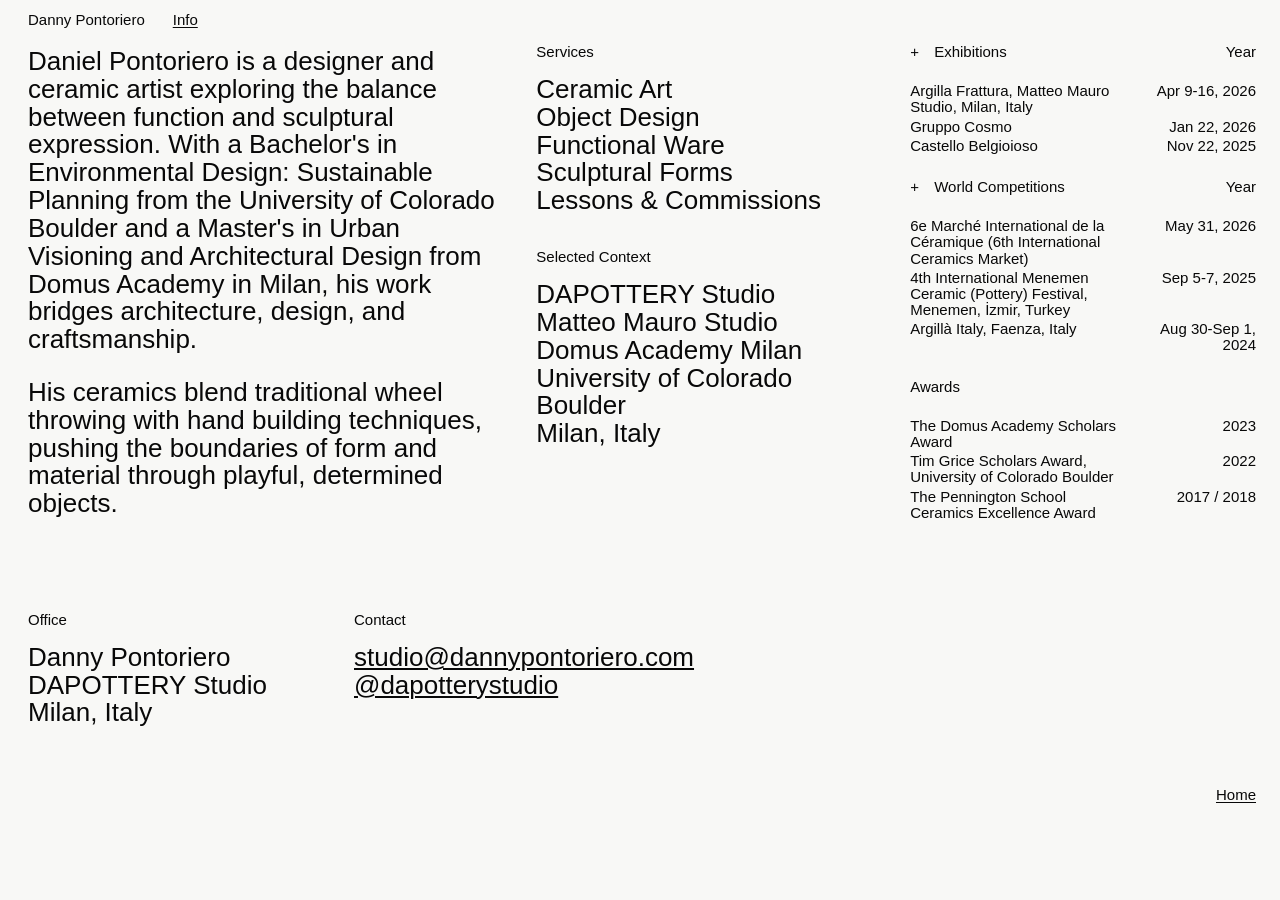
<file: index.html>
<!doctype html>
<html lang="en">
<head>
  <meta charset="utf-8" />
  <meta name="viewport" content="width=device-width, initial-scale=1" />
  <title>About | Danny Pontoriero</title>
  <meta
    name="description"
    content="About Daniel Pontoriero, a designer and ceramic artist living and working in Milan."
  />
  <link rel="stylesheet" href="about.css" />
</head>
<body>
  <main class="about-page">
    <header class="about-header" aria-label="Site header">
      <a href="index.html">Danny Pontoriero</a>
      <nav aria-label="Primary">
        <a href="index.html" aria-current="page">Info</a>
      </nav>
    </header>

    <section class="about-grid" aria-label="About Daniel Pontoriero">
      <article class="panel intro-panel">
        <p>
          Daniel Pontoriero is a designer and ceramic artist exploring the balance between function
          and sculptural expression. With a Bachelor's in Environmental Design: Sustainable Planning
          from the University of Colorado Boulder and a Master's in Urban Visioning and Architectural
          Design from Domus Academy in Milan, his work bridges architecture, design, and craftsmanship.
        </p>
        <p>
          His ceramics blend traditional wheel throwing with hand building techniques, pushing the
          boundaries of form and material through playful, determined objects.
        </p>
      </article>

      <article class="panel lists-panel">
        <div>
          <p class="section-label">Services</p>
          <p class="large-list">
            Ceramic Art<br />
            Object Design<br />
            Functional Ware<br />
            Sculptural Forms<br />
            Lessons & Commissions
          </p>
        </div>
        <div>
          <p class="section-label">Selected Context</p>
          <p class="large-list">
            DAPOTTERY Studio<br />
            Matteo Mauro Studio<br />
            Domus Academy Milan<br />
            University of Colorado Boulder<br />
            Milan, Italy
          </p>
        </div>
      </article>

      <article class="panel records-panel">
        <div class="record-table collapsible-record">
          <div class="record-row table-head">
            <h2>
              <button class="record-toggle" type="button" aria-expanded="false" aria-controls="exhibitions-list">
                <span aria-hidden="true">+</span>
                <span>Exhibitions</span>
              </button>
            </h2>
            <p>Year</p>
          </div>
          <div class="record-row">
            <h3>Argilla Frattura, Matteo Mauro Studio, Milan, Italy</h3>
            <p>Apr 9-16, 2026</p>
          </div>
          <div class="record-row">
            <h3>Gruppo Cosmo</h3>
            <p>Jan 22, 2026</p>
          </div>
          <div class="record-row">
            <h3>Castello Belgioioso</h3>
            <p>Nov 22, 2025</p>
          </div>
          <div class="record-list" id="exhibitions-list" hidden>
            <div class="record-row">
              <h3>Ahmed Adnan Saygun Art Center</h3>
              <p>2025</p>
            </div>
            <div class="record-row">
              <h3>University of Colorado Boulder</h3>
              <p>2022</p>
            </div>
            <div class="record-row">
              <h3>Trash in Italy</h3>
              <p>2022</p>
            </div>
          </div>
        </div>

        <div class="record-table collapsible-record competitions">
          <div class="record-row table-head">
            <h2>
              <button class="record-toggle" type="button" aria-expanded="false" aria-controls="competitions-list">
                <span aria-hidden="true">+</span>
                <span>World Competitions</span>
              </button>
            </h2>
            <p>Year</p>
          </div>
          <div class="record-row">
            <h3>6e March&eacute; International de la C&eacute;ramique (6th International Ceramics Market)</h3>
            <p>May 31, 2026</p>
          </div>
          <div class="record-row">
            <h3>4th International Menemen Ceramic (Pottery) Festival, Menemen, &#304;zmir, Turkey</h3>
            <p>Sep 5-7, 2025</p>
          </div>
          <div class="record-row">
            <h3>Argill&agrave; Italy, Faenza, Italy</h3>
            <p>Aug 30-Sep 1, 2024</p>
          </div>
          <div class="record-list" id="competitions-list" hidden></div>
        </div>

        <div class="record-table awards">
          <div class="record-row table-head">
            <h2>Awards</h2>
            <p></p>
          </div>
          <div class="record-row">
            <h3>The Domus Academy Scholars Award</h3>
            <p>2023</p>
          </div>
          <div class="record-row">
            <h3>Tim Grice Scholars Award, University of Colorado Boulder</h3>
            <p>2022</p>
          </div>
          <div class="record-row">
            <h3>The Pennington School Ceramics Excellence Award</h3>
            <p>2017 / 2018</p>
          </div>
        </div>
      </article>
    </section>

    <footer class="about-footer" aria-label="Contact and additional information">
      <article class="footer-panel">
        <p class="section-label">Office</p>
        <p class="footer-large">
          Danny Pontoriero<br />
          DAPOTTERY Studio<br />
          Milan, Italy
        </p>
      </article>

      <article class="footer-panel">
        <p class="section-label">Contact</p>
        <p class="footer-large contact-lines">
          <a href="mailto:studio@dannypontoriero.com">studio@dannypontoriero.com</a><br />
          <a href="https://www.instagram.com/dapotterystudio">@dapotterystudio</a>
        </p>
      </article>
    </footer>

    <div class="page-meta" aria-label="Page metadata">
      <p></p>
      <a href="index.html">Home</a>
    </div>
  </main>
  <script src="about.js"></script>
</body>
</html>
</file>
<file: about.css>
:root {
  --page: #f8f8f6;
  --ink: #080808;
  --max: none;
}

* {
  box-sizing: border-box;
}

html,
body {
  width: 100%;
  min-height: 100%;
  overflow-x: hidden;
  overflow-y: auto;
}

body {
  margin: 0;
  color: var(--ink);
  background: var(--page);
  font-family: Arial, Helvetica, sans-serif;
}

a {
  color: inherit;
  text-decoration-thickness: 1px;
  text-underline-offset: 0.12em;
}

.about-page {
  position: relative;
  width: 100%;
  min-height: 100vh;
  display: grid;
  grid-template-rows: auto auto auto;
  align-content: start;
  row-gap: clamp(18px, 2.2vh, 30px);
  padding: 10px 24px 22px 28px;
  overflow: visible;
}

.about-header {
  display: flex;
  align-items: center;
  gap: 28px;
  min-height: 19px;
  font-size: 18px;
  line-height: 1;
}

.about-header a {
  text-decoration: none;
}

.about-header nav a {
  text-decoration: underline;
}

.about-grid {
  min-height: 0;
  display: grid;
  grid-template-columns: 1.25fr 0.9fr 0.9fr;
  gap: 42px;
}

.panel {
  min-width: 0;
}

.intro-panel {
  padding-top: 4px;
}

.intro-panel p {
  max-width: 660px;
  margin: 0 0 25px;
  font-size: clamp(27px, 1.62vw, 34px);
  line-height: 1.07;
  letter-spacing: 0;
}

.lists-panel {
  display: grid;
  align-content: start;
  gap: 34px;
}

.section-label,
.subhead {
  margin: 0 0 17px;
  font-size: 18px;
  line-height: 1;
  font-weight: 400;
}

.large-list {
  margin: 0;
  font-size: clamp(28px, 1.5vw, 32px);
  line-height: 1.07;
  letter-spacing: 0;
}

.records-panel {
  min-height: 0;
  overflow: visible;
}

.record-table {
  display: grid;
  gap: 3px;
}

.record-list {
  display: grid;
  gap: 3px;
}

.record-list[hidden] {
  display: none;
}

.record-list:empty {
  display: none;
}

.record-list:not(:empty) {
  margin-top: 3px;
}

.record-row {
  display: grid;
  grid-template-columns: minmax(0, 1fr) minmax(72px, 118px);
  gap: 16px;
  align-items: baseline;
}

.record-row h2,
.record-row h3,
.record-row p {
  margin: 0;
  font-size: 18px;
  line-height: 1.08;
  font-weight: 400;
}

.record-row p {
  text-align: right;
}

.table-head {
  margin-bottom: 20px;
}

.collapsible-record .table-head {
  margin-bottom: 20px;
}

.record-toggle {
  display: inline-flex;
  align-items: baseline;
  gap: 8px;
  margin: 0;
  padding: 0;
  border: 0;
  color: inherit;
  background: transparent;
  font: inherit;
  text-align: left;
  cursor: pointer;
}

.record-toggle span[aria-hidden="true"] {
  display: inline-block;
  width: 16px;
  transform-origin: center;
  transition: transform 160ms ease;
}

.record-toggle[aria-expanded="true"] span[aria-hidden="true"] {
  transform: rotate(45deg);
}

.subhead {
  grid-column: 1 / -1;
  margin: 21px 0 21px;
}

.competitions,
.awards {
  margin-top: 25px;
}

.about-footer {
  display: grid;
  grid-template-columns: 300px minmax(360px, 470px);
  gap: 24px;
  align-items: start;
  margin-top: clamp(30px, 6vh, 66px);
}

.footer-panel {
  min-width: 0;
}

.footer-large {
  margin: 0;
  font-size: clamp(25px, 1.32vw, 29px);
  line-height: 1.06;
}

.contact-lines {
  font-size: clamp(24px, 1.26vw, 28px);
  overflow-wrap: anywhere;
}

.contact-lines a {
  text-decoration: underline;
  text-decoration-thickness: 2px;
  text-underline-offset: 0.08em;
}

.page-meta {
  display: grid;
  grid-template-columns: 1fr auto;
  align-items: end;
  gap: 24px;
  margin-top: clamp(28px, 5vh, 56px);
  font-size: 16px;
  line-height: 1;
}

.page-meta p {
  margin: 0;
}

.page-meta a {
  text-decoration: underline;
}

.visually-hidden {
  position: absolute;
  width: 1px;
  height: 1px;
  padding: 0;
  margin: -1px;
  overflow: hidden;
  clip: rect(0, 0, 0, 0);
  white-space: nowrap;
  border: 0;
}

@media (max-width: 1300px) {
  .about-page {
    gap: 15px;
  }

  .about-grid {
    gap: 28px;
  }

  .about-footer {
    gap: 26px;
  }

  .intro-panel p,
  .large-list,
  .footer-large {
    font-size: 26px;
  }

  .about-header,
  .section-label,
  .subhead,
  .record-row h2,
  .record-row h3,
  .record-row p,
  .page-meta {
    font-size: 15px;
  }
}

@media (max-width: 880px), (max-height: 650px) {
  html,
  body {
    min-height: 100%;
  }

  .about-page {
    width: 100%;
    min-height: 100vh;
  }

  .about-grid,
  .about-footer {
    grid-template-columns: 1fr;
  }

  .intro-panel p,
  .large-list,
  .footer-large {
    font-size: 31px;
  }
}
</file>
